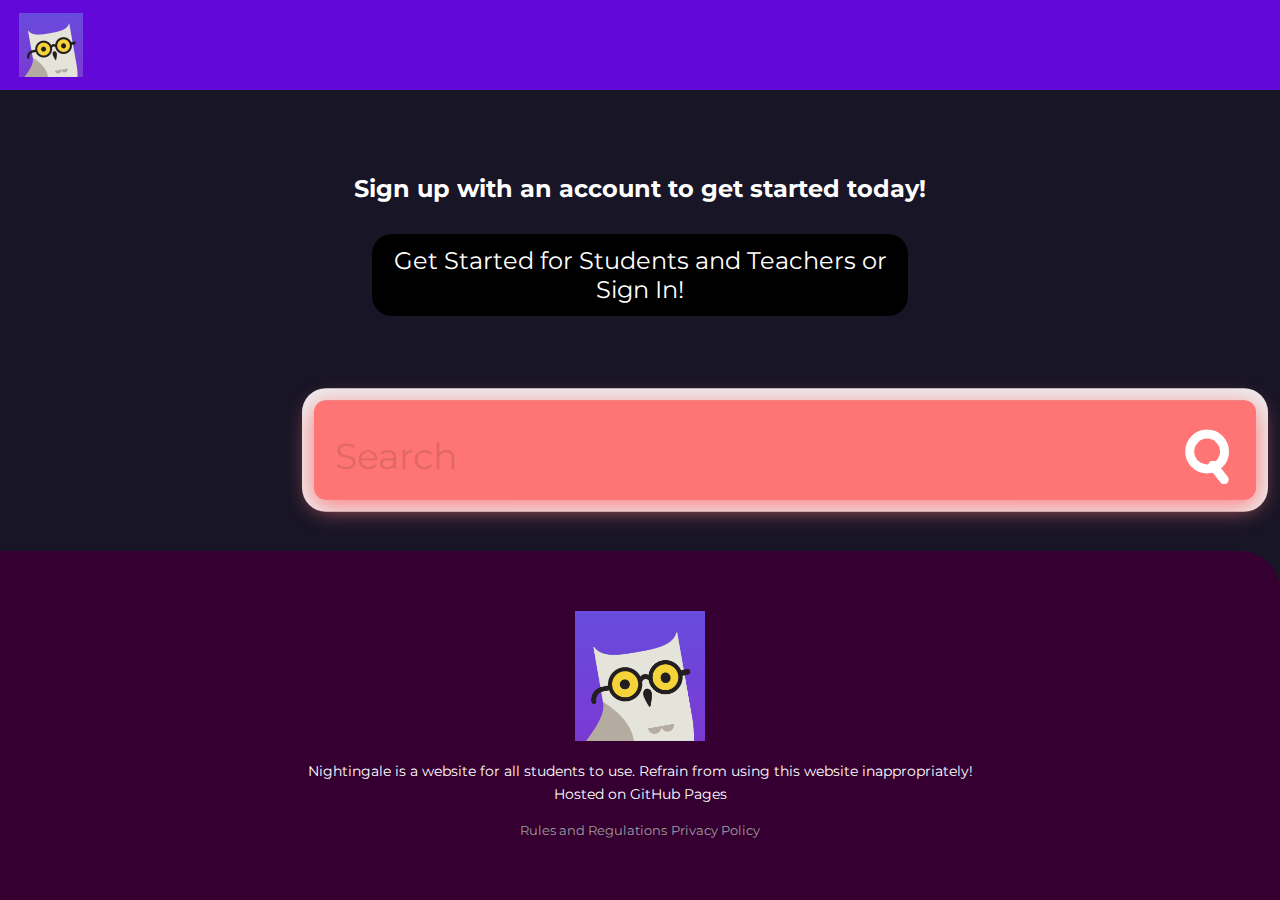
<file: index.html>
<!DOCTYPE html>
<html lang="en">
<head>
    <meta charset="UTF-8">
    <meta name="viewport" content="width=device-width, initial-scale=1.0">
    <title>Nightingale Student</title>
    <link rel="stylesheet" href="css/style.css">
</head>
<body> 

    <div class="topcontainer">
        <header>
            
            <img src="images/taox41vgcdahi8kzt0gd.jpeg" width = "64" height = "64" alt="Nightingale Home">
            
            <nav>
                <ul>
                    
                </ul>
            </nav>
        </header>
    
    
    </div>

    <div id="cover">
        <form method="get" action="">
          <div class="tb">
            <div class="td"><input type="text" placeholder="Search" required></div>
            <div class="td" id="s-cover">
              <button type="submit">
                <div id="s-circle"></div>
                <span></span>
              </button>
            </div>
          </div>
        </form>
      </div>
      
    

    

    <div class="container">
        <h2>Sign up with an account to get started today!</h2>
        <a href="signup.html" class="cta">Get Started for Students and Teachers or Sign In!</a>
    </div>

    <footer>
        <div class="footer-container">
            <div class="container">
                <a href=index.html>
                    <img src="images/taox41vgcdahi8kzt0gd.jpeg" class="logo" alt="footer logo">
                </a>    
                    <p class="address">Nightingale is a website for all students to use. Refrain from using this website inappropriately!<br>Hosted on GitHub Pages</p>
                
                <ul class="footer-links">
                    <li><a href="#">Rules and Regulations</a></li>
                    <li><a href="#">Privacy Policy</a></li>
                </ul>

            
            </div>
        </div>
    </footer>



    <script>
        var menu = document.getElementById('menu');
        var nav = document.getElementById('nav');
        var exit = document.getElementById('exit');

        menu.addEventListener('click', function(e) {
            nav.classList.toggle('hide-mobile');
            e.preventDefault();
        });

        menu.addEventListener('click', function(e) {
            nav.classList.add('hide-mobile');
            e.preventDefault();
        });

    </script>



</body>
</html>
</file>
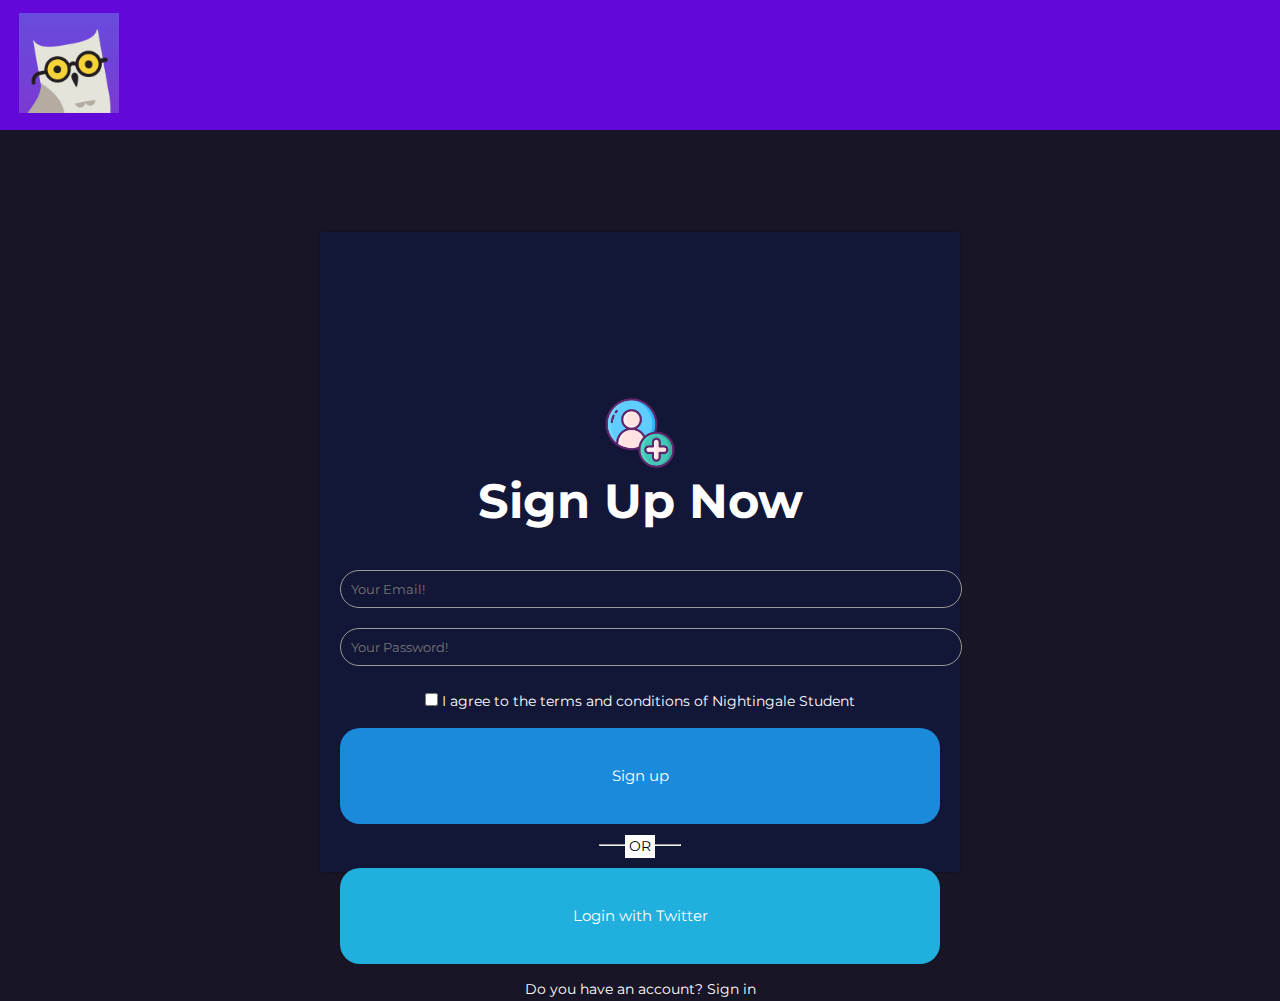
<file: signup.html>
<!DOCTYPE html>
<html lang="en">
<head>
    <meta charset="UTF-8">
    <meta name="viewport" content="width=device-width, initial-scale=1.0">
    <title>Nightingale Student Sign Up</title>
    <link rel="stylesheet" href="css/style.css">
</head>
<body> 

    
    <div class="topcontainer">
        <header>
            
            <a href="index.html">
                <img border="0" alt="W3Schools" src="images/taox41vgcdahi8kzt0gd.jpeg" width="100" height="100">
                </a>
            
            
            <nav>
                <ul>
                    
                </ul>
            </nav>
        </header>
    
    
    </div>

    <div class="signup">
        <img  class = "userimage" src="images/userIcon.png" alt="User Icon">
        <h1>Sign Up Now</h1>
        <form>
            <input type="email" class="input-box" placeholder="Your Email!">
            <input type="password" class="input-box" placeholder="Your Password!">
            <p class="whitetextsignup"> <span><input type = "checkbox"></span> I agree to the terms and conditions of Nightingale Student</p>
            <button type="button" class="signup-btn">Sign up</button>
            <hr>
            <p class="or">OR</p>
            <button type="button" class="twitter-btn"> Login with Twitter</button>
            <p class="whitetextsignup">Do you have an account? <a class = "whitetextsignup" href="#">Sign in</a></p>


        </form>

    </div>


    


</body>
</html>
</file>
<file: css/style.css>
@import url('https://fonts.googleapis.com/css?family=Montserrat:400,600');

body {
    margin: 0;
    padding: 0;
    background-position: center;
    font-family: 'Montserrat', sans-serif;
    background-color: #181526;
}

p, blockquote {
    font-size: 0.9em;
    line-height: 1.6em;
} 

ul {
    list-style-type:none;
    margin:0;
    padding:0;
    text-align: center;
}

li {
    display: inline;
}

.container {
    text-align: center;
    padding: 0.8em 1.2em;
    color: rgb(255, 255, 255);
    
    
}

.topcontainer {

    text-align: ;
    padding: 0.8em 1.2em;
    background-color: rgb(98, 8, 216);

}


.logo {
    width: 130px;
}

header {
    display: flex;
    justify-content: space-between;
}

img {
    align-self: center;
}

.hide-mobile {
    display: none;
}

.menu {
    width: 25px;
    margin-top: 45%;
}

h1, .subhead {
    position: relative;
    z-index: 3;
}

.subhead {
    font-size: 1.1em;
}


.green-container {
    width: 100%;
    background: #000000;
    color: rgb(255, 255, 255);
    margin-top: 7.5%;
    padding: 4em 0 2em;
    text-align: center;
    align-items: center;
    vertical-align: middle;
    height: 128px;


    
    
}





.gray-container {
    background: #f6f6f6;
    padding: 4em 0 2em;
    margin-top: -3%;
}

.gray-container ul li:first-child {
    margin-bottom: 2em;
}

figure {
    margin: 0;
    padding: 0;
}

figcaption {
    font-weight: bold;
    color: #00c2ff;
}

h2 {
    margin-top: 7%;
}

.cta {
    background: #000000;
    width: calc(100% - 1em);
    display: block;
    color: white;
    border-radius: 20px;
    padding: .5em;
    text-decoration: none;
    font-size: 1.5em;
    margin: 3% auto 7%;
    position: relative;
    z-index: 4;
}

.footer-container {
    
    background-color: #350031;
    color: black;
    padding: 3em 0;
    border-top-right-radius: 40px;
    position: fixed;
    bottom: 0;
    width: 100%;
    ;
    
}





ul.footer-links {
    margin: 0 auto;
}

ul.footer-links li {
    display: inline-block;
}

ul.footer-links li a {
    color: #9d9d9d;
    font-size: .8em;
}

nav ul {
    position: fixed;
    width: 60%;
    top: 0;
    right: 0;
    text-align: left;
    background: rgb(36, 41, 44);
    height: 100%;
    z-index: 7;
    padding-top: 3em;
}

nav ul li a {
    color: white;
    text-decoration: none;
    display: block;
    width: 100%;
    padding: 1em 2em;
    background-color: rgb(49, 55, 59);
}

nav ul li a:hover {
    background-color: rgb(9, 6, 53);
}

.exit-btn {
    margin-bottom: 1em;
    margin-top: 1.3em;
    text-align: right;
    padding: 0 1.4em;
}

.exit-btn img {
    width: 15px;
    cursor: pointer;   
}

@media only screen and (min-width: 650px) {
    
    h1 {
        font-size: 3em;
        margin: 0;

    }

    .subhead {
        font-size: 1.4em;
        margin-bottom: 12%;
    }

    .green-container {
        margin: 0;
    }

    .green-container img {
        width: 20%;
    }

    .green-container ul li:nth-child(3) img {
        width: 11%;
        margin-top: -6px;
    }

    .green-container ul {
        display: flex;
        margin-top: -1em;
        align-items: center;
    }

    .green-container ul li {
        margin-bottom: 0;
    }

    .green-container ul li p {
        padding: 0 .8em;
    }

    .gray-container ul{
        display: flex;
    }

    nav ul {
        width: 40%;
    }

}

@media only screen and (min-width: 875px) {

    .subhead {
        margin-bottom: 15%;
    }

    .green-container ul {
        margin: 0 0 4% 0;
    }

    .gray-container ul {
        margin: 4% 0 0 0;
    }
}

@media only screen and (min-width: 1024px) {

    .cta {
        width: 50%;
    }

    .container {
        width: 80%;
        margin: 0 auto;
    }

    .show-desktop {
        display: block;
        margin: 0 auto 13% auto;
    }

    .hide-desktop {
        display: none;
    }

    nav ul {
        position: inherit;
        width: auto;
        background: none;
        height: auto;
        display: flex;
        padding-top: 0;
    }

    nav ul li {
        float: left;
    }

    nav ul li a {
        color: black;
        background-color: inherit;
        text-align: right;
        padding: 1em 2em;
    }

    nav ul li a:hover {
        background-color: inherit;
    } 

    .scroll {
        width: 30px;
        animation: move 1s infinite alternate;
    }

    @keyframes move {
        from {
            transform: translateY(0px);
        }
        to {
            transform: translateY(20px);
        }
    }

}

@media only screen and (min-width: 1600px)  {

    .server {
        width: 40%;
        margin: 5em auto 4em 15%;
    }

    .container {
        width: 70%;
    }

    .green-container {
        padding: 7em 0 2em;
    }

    .green-container ul li p, blockquote {
        font-size: 1.3em;
    }

    .gray-container {
        padding: 6em 0 4em;
    }

    h2 {
        margin-top: 4em;
    }

    .green-container img {
        width: 15%;
    }

    
}

.tb
{
    display: table;
    width: 100%;
}

.td
{
    display: table-cell;
    vertical-align: middle;
    
}

input, button
{
    color: #fff;
    font-family: Montserrat;
    padding: 0;
    margin: 0;
    border: 0;
    background-color: transparent;
}

#cover
{
    position: absolute;
    top: 50%;
    left: 0;
    right: 0;
    width: 1500px;
    padding: 35px;
    margin: -83px auto 0 auto;
    background-color: #ff7575;
    border-radius: 20px;
    box-shadow: 0 10px 40px #ff7c7c, 0 0 0 20px #ffffffeb;
    transform: scale(0.6);
}

form
{
    height: 96px;
}

input[type="text"]
{
    width: 100%;
    height: 96px;
    font-size: 60px;
    line-height: 1;
}

input[type="text"]::placeholder
{
    color: #e16868;
}

#s-cover
{
    width: 1px;
    padding-left: 35px;
}

button
{
    position: relative;
    display: block;
    width: 84px;
    height: 96px;
    cursor: pointer;
}

#s-circle
{
    position: relative;
    top: -8px;
    left: 0;
    width: 43px;
    height: 43px;
    margin-top: 0;
    border-width: 15px;
    border: 15px solid #fff;
    background-color: transparent;
    border-radius: 50%;
    transition: 0.5s ease all;
}

button span
{
    position: absolute;
    top: 68px;
    left: 43px;
    display: block;
    width: 45px;
    height: 15px;
    background-color: transparent;
    border-radius: 10px;
    transform: rotateZ(52deg);
    transition: 0.5s ease all;
}

button span:before, button span:after
{
    content: '';
    position: absolute;
    bottom: 0;
    right: 0;
    width: 45px;
    height: 15px;
    background-color: #fff;
    border-radius: 10px;
    transform: rotateZ(0);
    transition: 0.5s ease all;
}

#s-cover:hover #s-circle
{
    top: -1px;
    width: 67px;
    height: 15px;
    border-width: 0;
    background-color: #fff;
    border-radius: 20px;
}

#s-cover:hover span
{
    top: 50%;
    left: 56px;
    width: 25px;
    margin-top: -9px;
    transform: rotateZ(0);
}

#s-cover:hover button span:before
{
    bottom: 11px;
    transform: rotateZ(52deg);
}

#s-cover:hover button span:after
{
    bottom: -11px;
    transform: rotateZ(-52deg);
}
#s-cover:hover button span:before, #s-cover:hover button span:after
{
    right: -6px;
    width: 40px;
    background-color: #fff;
}

#ytd-url {
  display: block;
  position: fixed;
  right: 0;
  bottom: 0;
  padding: 10px 14px;
  margin: 20px;
  color: #fff;
  font-family: Montserrat;
  font-size: 14px;
  text-decoration: none;
  background-color: #ff7575;
  border-radius: 4px;
  box-shadow: 0 10px 20px -5px rgba(255, 117, 117, 0.86);
  z-index: 125;
}
.signup {

    width: 600px;
    height: 600px;
    box-shadow: 0 0 3px 0 rgba(0, 0, 0, 0.3);
    background: rgb(18, 22, 55);
    padding: 20px;
    margin: 8% auto 0;
    text-align: center;
    align-content: center;

}

.signup h1 {

    color: #ffffff;
    margin-bottom: 30px;


}

.input-box {

    border-radius: 20px;
    padding: 10px;
    margin: 10px 0;
    width: 100%;
    border: 1px solid #999;
    outline: none;
    color: white;



}

button {

    color: #fff;
    width: 100%;
    padding: 10px;
    border-radius: 20px ;
    font-size: 15px;
    margin: 10px 0;
    border: none;
    cursor: pointer;


}

.signup-btn {

    background-color: #1c8adb;


}

.twitter-btn {
    background-color: #21afde;

}
a {

    text-decoration: none;


}

hr {

    margin-top: 20px;
    width: 80px;
}

.or {

    background: white;
    width: 30px;
    margin: -19px auto 10px;

}

.userimage {

    width: 70px;
    margin-top: -50px;

}

.whitetextsignup {

    color: white;

}
</file>
